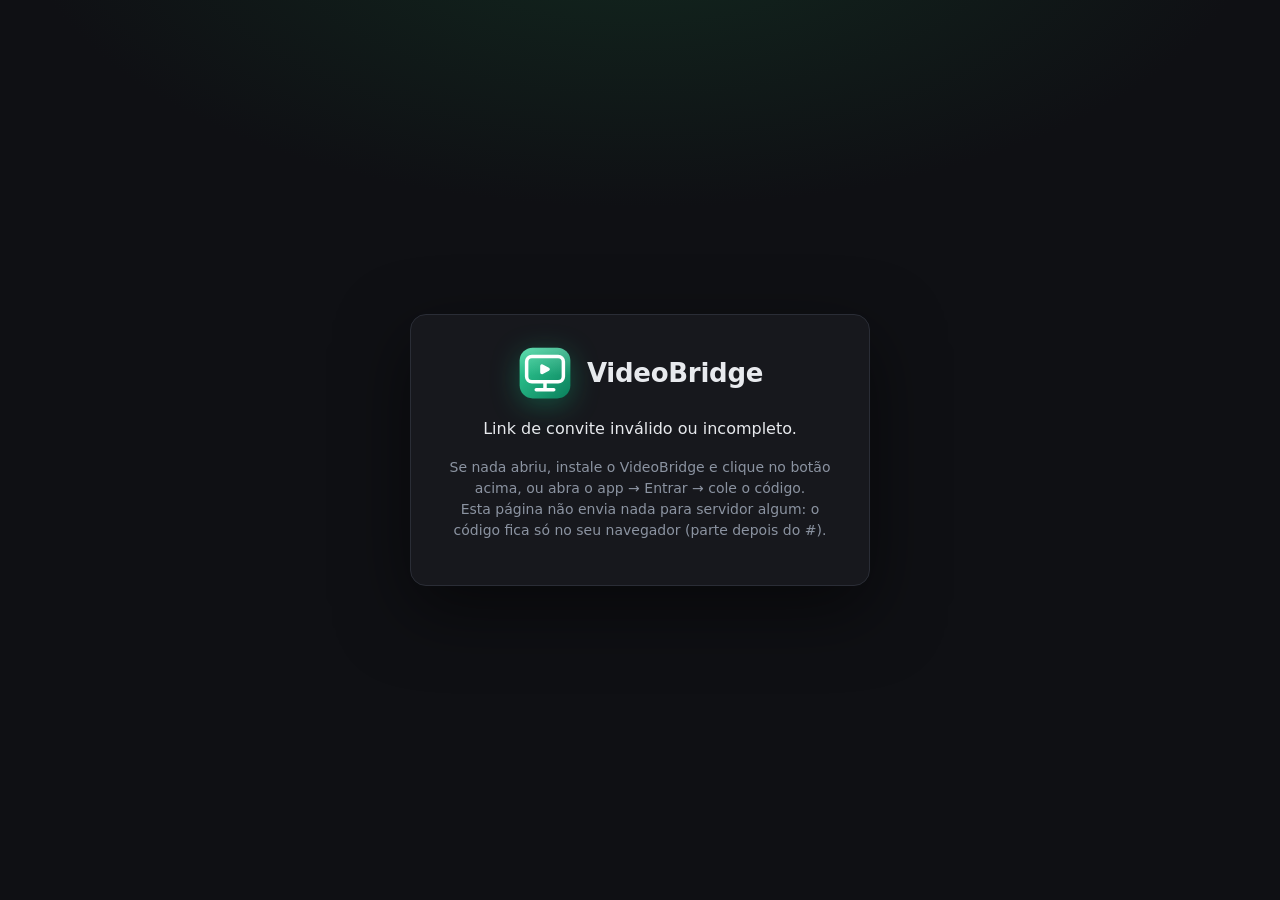
<file: docs/join/index.html>
<!doctype html>
<html lang="pt-BR"><head><meta charset="utf-8"><meta name="viewport" content="width=device-width,initial-scale=1">
<title>VideoBridge — Entrar na sala</title>
<link rel="icon" type="image/svg+xml" href="logo.svg">
<meta property="og:title" content="VideoBridge"><meta property="og:description" content="Entre na sala e assista a transmissão.">
<meta property="og:image" content="logo.png">
<style>
:root{--bg:#0f1014;--panel:#17181d;--line:#2a2d36;--txt:#e8eaee;--mut:#8b93a1;--acc:#10b981;--accd:#0c8f64}
*{box-sizing:border-box}[hidden]{display:none!important}
body{font:16px/1.5 "Segoe UI",system-ui,sans-serif;background:radial-gradient(1000px 480px at 50% -10%,#12281f,var(--bg) 62%) fixed,var(--bg);color:var(--txt);display:grid;place-items:center;min-height:100vh;margin:0;padding:20px}
main{width:min(460px,100%);background:var(--panel);border:1px solid var(--line);border-radius:16px;padding:30px;text-align:center;box-shadow:0 24px 70px rgba(0,0,0,.5)}
.brand{display:flex;align-items:center;justify-content:center;gap:14px;margin-bottom:6px}
.brand img{width:56px;height:56px;filter:drop-shadow(0 6px 14px rgba(16,185,129,.35))}
h1{margin:0;font-size:26px;letter-spacing:-.01em}
a.btn{display:block;background:var(--acc);color:#fff;border-radius:10px;padding:13px 20px;font-weight:600;text-decoration:none;margin:14px 0 8px;box-shadow:0 1px 0 rgba(255,255,255,.18) inset}
a.btn:hover{background:var(--accd)}
a.ghost{background:transparent;border:1px solid var(--line);font-weight:500;box-shadow:none}a.ghost:hover{border-color:var(--acc);background:transparent}
code{display:block;word-break:break-all;background:#101116;border:1px solid var(--line);padding:10px;border-radius:8px;margin:14px 0;user-select:all;font:13px Consolas,monospace}
.mut{color:var(--mut);font-size:14px}
</style></head>
<body><main>
<div class="brand"><img src="logo.svg" alt=""><h1>VideoBridge</h1></div>
<p id="msg">Abrindo o VideoBridge…</p>
<code id="code" hidden></code>
<a id="open" class="btn" href="#" hidden>Abrir no VideoBridge</a>
<a id="get" class="btn ghost" href="#" hidden>Ainda não tenho o app — baixar</a>
<p class="mut">Se nada abriu, instale o VideoBridge e clique no botão acima, ou abra o app → Entrar → cole o código.<br>
Esta página não envia nada para servidor algum: o código fica só no seu navegador (parte depois do #).</p>
</main>
<script>
(function () {
  var code = decodeURIComponent(location.hash.slice(1));
  var ok = /^VB3\.[A-Za-z0-9_-]{22}(\.[A-Za-z0-9_-]+)?$/.test(code);
  var msg = document.getElementById('msg');
  // o link de download sai do endereço do GitHub Pages: https://USUARIO.github.io/REPO/ → github.com/USUARIO/REPO/releases/latest
  var m = /^([a-z0-9-]+)\.github\.io$/i.exec(location.hostname), repo = location.pathname.split('/').filter(Boolean)[0];
  if (m && repo) { var g = document.getElementById('get'); g.href = 'https://github.com/' + m[1] + '/' + repo + '/releases/latest'; g.hidden = false; }
  if (!ok) { msg.textContent = 'Link de convite inválido ou incompleto.'; return; }
  var url = 'videobridge://join/' + code;
  var c = document.getElementById('code'); c.textContent = code; c.hidden = false;
  var a = document.getElementById('open'); a.href = url; a.hidden = false;
  msg.textContent = 'Clique em "Abrir no VideoBridge" se o navegador pedir permissão.';
  location.href = url;
})();
</script></body></html>
</file>
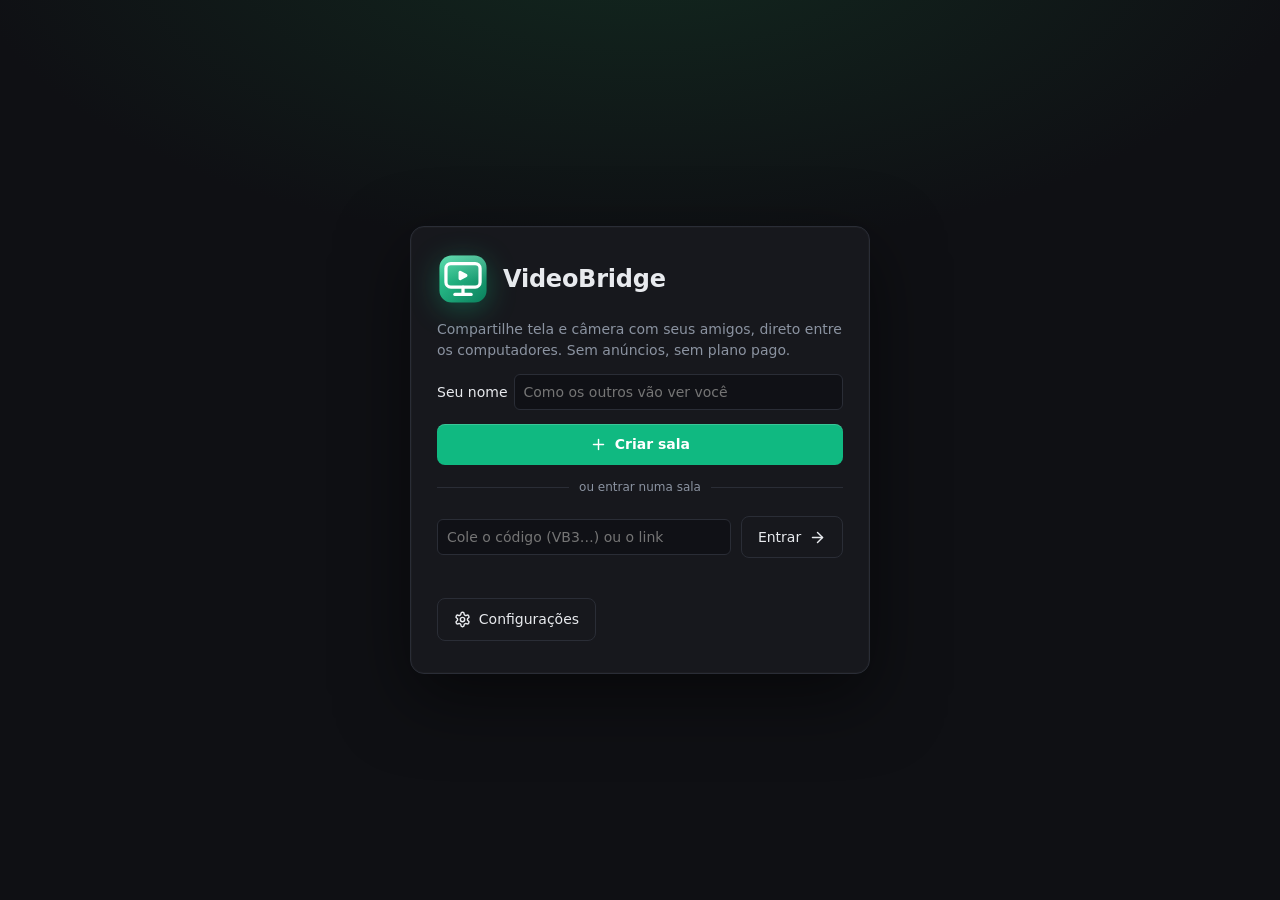
<file: ui/room.html>
<!doctype html><html lang="pt-BR"><head><meta charset="utf-8">
<meta http-equiv="Content-Security-Policy" content="default-src 'self'; img-src 'self' data: blob:; media-src 'self' blob:; style-src 'self'; script-src 'self'; connect-src 'none'">
<title>VideoBridge</title><link rel="icon" type="image/svg+xml" href="assets/logo.svg"><link rel="stylesheet" href="app.css"></head><body>

<div id="lobby"><div class="card">
  <div class="brand"><img class="logo" src="assets/logo.svg" alt=""><h1>VideoBridge</h1></div>
  <div class="mut">Compartilhe tela e câmera com seus amigos, direto entre os computadores. Sem anúncios, sem plano pago.</div>
  <label>Seu nome <input id="lobbyName" type="text" maxlength="40" class="grow" placeholder="Como os outros vão ver você"></label>
  <button id="btnCreate" class="btn"><span class="ic i-plus"></span>Criar sala</button>
  <div class="divider">ou entrar numa sala</div>
  <div class="row"><input id="codeIn" type="text" class="grow" placeholder="Cole o código (VB3…) ou o link"><button id="btnJoin" class="btn ghost">Entrar<span class="ic ml i-arrow-right"></span></button></div>
  <div id="lobbyMsg" class="warn"></div>
  <div class="row"><button id="btnLobbySettings" class="btn ghost"><span class="ic i-settings"></span>Configurações</button><span class="mut" id="ver"></span></div>
</div></div>

<div id="roomView" class="hidden">
  <header class="topbar">
    <div class="left"><img class="mark" src="assets/logo.svg" alt=""><b>VideoBridge</b><span class="chip selectable" id="roomChip" title="Código da sala"></span><span class="dot" id="relayDot" title="Relay de signaling"></span></div>
    <div class="controls">
      <button id="btnMic" class="cbtn off" title="Microfone"><span class="ic i-mic"></span></button>
      <button id="btnDeaf" class="cbtn" title="Ouvir os outros"><span class="ic i-headphones"></span></button>
      <button id="btnGear" class="cbtn neutral" title="Qualidade da transmissão"><span class="ic i-sliders"></span></button>
      <button id="btnScreen" class="cbtn neutral" title="Compartilhar tela"><span class="ic i-monitor"></span><span id="screenCount" class="badge"></span></button>
      <button id="btnSys" class="cbtn neutral" title="Compartilhe uma tela para transmitir o áudio do sistema" disabled><span class="ic i-volume"></span></button>
      <button id="btnMixer" class="cbtn neutral" title="Áudio por aplicativo: escolha o que é transmitido"><span class="ic i-mixer"></span></button>
      <button id="btnCam" class="cbtn neutral" title="Compartilhar câmera"><span class="ic i-camera"></span></button>
      <button id="btnLeave" class="cbtn stop" title="Sair da sala"><span class="ic i-leave"></span></button>
    </div>
    <div class="right"><button id="btnShareRoom" class="btn ghost"><span class="ic i-link"></span>Compartilhar sala</button><button id="btnSettings" class="btn ghost iconly" title="Configurações e diagnóstico"><span class="ic i-more"></span></button></div>
  </header>

  <div id="quality" class="pop hidden">
    <div class="mut">O que você está compartilhando</div>
    <div class="presets">
      <button class="preset" id="presetText"><b>Texto / código</b><span>prioriza nitidez</span></button>
      <button class="preset sel" id="presetBalanced"><b>Equilibrado</b><span>nitidez e fluidez</span></button>
      <button class="preset" id="presetVideo"><b>Vídeo / jogo</b><span>prioriza fluidez</span></button>
    </div>
    <label class="col">Resolução<select id="res"><option value="360">360p</option><option value="480">480p</option><option value="720">HD (720p)</option><option value="1080" selected>Full HD (1080p)</option><option value="1440">2K (1440p)</option></select></label>
    <label class="col">Taxa de quadros<select id="fps"><option value="15">15 fps</option><option value="30" selected>30 fps</option><option value="60">60 fps</option></select></label>
    <label class="col">Bitrate<select id="bitrate"><option value="auto">Automático</option><option value="2000">Padrão (~2 Mbps)</option><option value="4000">Alto (~4 Mbps)</option><option value="6000">~6 Mbps</option><option value="8000">~8 Mbps</option><option value="10000">~10 Mbps</option><option value="custom">Personalizado…</option></select></label>
    <input id="bitrateCustom" type="number" min="300" max="20000" step="100" placeholder="kbps" class="hidden">
    <label class="col">Codec<select id="codec"><option>H264</option><option>VP9</option><option>VP8</option><option>AV1</option></select></label>
    <div id="uplink" class="mut"></div>
  </div>

  <div id="mixer" class="pop wide hidden">
    <b>Áudio por aplicativo</b>
    <div class="mut">Escolha de quais aplicativos o som é transmitido. O próprio VideoBridge nunca é transmitido (evita eco).</div>
    <div id="mixerList" class="mixlist"></div>
    <label><input type="checkbox" id="mixNew" checked> Novos aplicativos entram transmitindo</label>
    <div id="mixerStatus" class="mut"></div>
  </div>

  <div class="layout">
    <aside class="side"><h3><span>Participantes</span><span class="sp"></span><button id="btnLock" class="iconbtn hidden" title="Trancar a sala"><span class="ic i-unlock"></span></button><span id="peopleCount" class="mut"></span></h3><div id="participants"></div></aside>
    <main class="stage">
      <div id="emptyStage"><div>Ninguém está transmitindo ainda.</div>
        <div class="row"><button id="btnScreen2" class="btn"><span class="ic i-monitor"></span>Compartilhar tela</button><button id="btnCam2" class="btn"><span class="ic i-camera"></span>Compartilhar câmera</button></div></div>
      <div id="tiles" class="tiles"></div>
    </main>
  </div>
  <div id="msg" class="warn"></div>
  <div id="statusbar" class="statusbar"></div>
</div>

<div id="picker" class="modal hidden"><div class="box">
  <h2>Escolha o que compartilhar</h2><div class="mut">Selecione uma ou mais telas/janelas. Nada é capturado sem a sua escolha.</div>
  <div id="pickerList" class="sources"></div>
  <div class="mut">O áudio do sistema é transmitido <b>junto com a tela</b> e para assim que você parar de compartilhá-la.</div>
  <div class="row"><label><input type="checkbox" id="pickerAudio" checked> Compartilhar áudio do sistema junto com a tela</label><span class="grow"></span>
    <button id="pickerCancel" class="btn ghost">Cancelar</button><button id="pickerGo" class="btn">Compartilhar</button></div>
</div></div>

<div id="adminMenu" class="menu hidden"></div>

<div id="confirmDlg" class="modal top hidden"><div class="box narrow">
  <h2>Alterações não salvas</h2>
  <div class="mut">Você mudou configurações e ainda não salvou. Deseja salvar antes de fechar?</div>
  <div class="row"><button id="cfmKeep" class="btn ghost">Continuar editando</button><span class="grow"></span><button id="cfmDiscard" class="btn ghost">Descartar</button><button id="cfmSave" class="btn">Salvar</button></div>
</div></div>

<div id="settings" class="modal hidden"><div class="box settings">
  <div class="set-head"><h2>Configurações</h2></div>
  <div class="set-body">
    <nav class="set-nav"><button id="tab-geral" class="set-tab active"><span class="ic i-settings"></span>Geral</button><button id="tab-aparencia" class="set-tab"><span class="ic i-palette"></span>Aparência</button><button id="tab-av" class="set-tab"><span class="ic i-camera"></span>Áudio e vídeo</button><button id="tab-discord" class="set-tab"><span class="ic i-chat"></span>Discord</button><button id="tab-rede" class="set-tab"><span class="ic i-globe"></span>Rede</button></nav>
    <div class="set-panels"><section id="panel-geral" class="set-panel"><div class="srow"><label class="slabel" for="myName">Seu nome</label><div class="sctl"><input id="myName" type="text" maxlength="40"></div></div><div class="srow"><label class="slabel" for="maxParticipants">Máximo de participantes<span class="help" tabindex="0" role="img" aria-label="Ajuda" data-tip="Quantas pessoas podem estar na sala ao mesmo tempo. Cada pessoa a mais recebe a sua transmissão separadamente e consome o seu upload.">?</span></label><div class="sctl"><input id="maxParticipants" type="number" min="2" max="12" class="w90"></div></div><label class="srow"><span class="slabel">Efeitos sonoros</span><span class="sctl"><input type="checkbox" class="sw" id="sfxOn"></span></label><div class="srow"><label class="slabel">Volume dos efeitos</label><div class="sctl"><input type="range" id="sfxVol" min="0" max="1" step="0.05" value="0.5"><button id="btnSfxTest" class="btn ghost">Testar</button></div></div><div class="set-sub">Início</div><label class="srow"><span class="slabel">Iniciar com o Windows</span><span class="sctl"><input type="checkbox" class="sw" id="autostart"></span></label><label class="srow"><span class="slabel">Iniciar minimizado<span class="help" tabindex="0" role="img" aria-label="Ajuda" data-tip="Só vale quando o app abre sozinho com o Windows: ele fica na bandeja, sem abrir a janela.">?</span></span><span class="sctl"><input type="checkbox" class="sw" id="minimized"></span></label></section><section id="panel-aparencia" class="set-panel hidden"><div class="set-sub">Tema</div><div id="themeCards" class="theme-cards"></div><div class="set-sub">Cores</div><div class="srow"><span class="slabel">Cor de destaque<span class="help" tabindex="0" role="img" aria-label="Ajuda" data-tip="A cor dos botões, do que está ligado e dos detalhes. &quot;Padrão do tema&quot; volta à cor original do tema escolhido.">?</span></span><div class="sctl"><div id="accentSwatches" class="swatches"></div><input type="color" id="thAccent"><button id="thAccentReset" class="btn ghost">Padrão do tema</button></div></div><div id="rowCustomBg" class="srow hidden"><label class="slabel" for="thBg">Cor de fundo<span class="help" tabindex="0" role="img" aria-label="Ajuda" data-tip="Só no tema &quot;Personalizado&quot;. Todas as outras cores (painéis, bordas, texto) são calculadas a partir dela; fundos claros viram uma interface clara.">?</span></label><div class="sctl"><input type="color" id="thBg"></div></div></section><section id="panel-av" class="set-panel hidden"><div class="set-sub">Dispositivos</div><div class="srow"><label class="slabel" for="camDev">Câmera</label><div class="sctl"><select id="camDev"></select></div></div><div class="srow"><label class="slabel" for="micDev">Microfone</label><div class="sctl"><select id="micDev"></select></div></div><div class="srow"><label class="slabel">Ganho do microfone</label><div class="sctl"><input type="range" id="micGain" min="0" max="2" step="0.05" value="1"></div></div><div class="set-sub">Transmissão</div><label class="srow"><span class="slabel">Esconder o aviso do navegador ao compartilhar tela<span class="help" tabindex="0" role="img" aria-label="Ajuda" data-tip="Enquanto você transmite, o Windows mostra uma faixa &quot;está compartilhando sua tela&quot; (do navegador embutido). Com isto ligado, o app a esconde; o botão de parar e o ícone vermelho da bandeja continuam mostrando que há transmissão. É um ajuste não oficial: se parar de funcionar após uma atualização do Windows/WebView2, desligue.">?</span></span><span class="sctl"><input type="checkbox" class="sw" id="hideNotice" checked></span></label><div class="set-sub">Áudio da transmissão</div><label class="srow"><span class="slabel">Compartilhar o áudio do sistema junto com a tela<span class="help" tabindex="0" role="img" aria-label="Ajuda" data-tip="Ao compartilhar uma tela, o som do PC vai junto. Dá para ligar e desligar na hora pelo botão de alto-falante.">?</span></span><span class="sctl"><input type="checkbox" class="sw" id="sysAudio" checked></span></label><label class="srow"><span class="slabel">Áudio por aplicativo<span class="help" tabindex="0" role="img" aria-label="Ajuda" data-tip="Permite escolher quais aplicativos entram na transmissão (botão do mixer). Requer Windows 10 versão 2004 ou mais novo.">?</span></span><span class="sctl"><input type="checkbox" class="sw" id="appAudioOn" checked></span></label><div class="srow"><label class="slabel" for="sysDev">Dispositivo alternativo<span class="help" tabindex="0" role="img" aria-label="Ajuda" data-tip="Só use se o botão de áudio do sistema falhar: escolha um dispositivo de gravação que capture o som do PC (por exemplo &quot;Mixagem estéreo&quot; ou um cabo virtual). Em &quot;Automático&quot; o app tenta o loopback do Windows e, se falhar, procura a Mixagem estéreo.">?</span></label><div class="sctl"><select id="sysDev"></select></div></div></section><section id="panel-discord" class="set-panel hidden"><div class="set-sub">Convite</div><label class="srow"><span class="slabel">Link clicável de convite<span class="help" tabindex="0" role="img" aria-label="Ajuda" data-tip="O convite vira um link que abre o VideoBridge com um clique (no Discord e ao copiar a sala). Por padrão usa a página do VideoBridge no GitHub Pages; você pode trocar pelo seu próprio endereço (veja docs/join) ou desligar para compartilhar só o código.">?</span></span><span class="sctl"><input type="checkbox" class="sw" id="joinPageOn" checked></span></label><div class="srow"><label class="slabel" for="joinPage">Endereço da página</label><div class="sctl"><input id="joinPage" type="text" placeholder="https://vinicius-maia04.github.io/VideoBridge/"></div></div><div class="set-sub">Perfil</div><label class="srow"><span class="slabel">Mostrar a sala no meu perfil do Discord<span class="help" tabindex="0" role="img" aria-label="Ajuda" data-tip="Seu perfil mostra a sala com um botão &quot;Entrar&quot;. Precisa do Discord aberto neste PC. Quem pode entrar direto é definido no Discord, em Configurações → Privacidade de atividade: deixe ligado &quot;Permitir que participantes do canal de voz entrem no meu jogo&quot; e desligado &quot;Permitir que amigos entrem no meu jogo&quot;. Quem não puder entrar direto tem o pedido recusado.">?</span></span><span class="sctl"><input type="checkbox" class="sw" id="dcPresence"></span></label><div class="set-sub">Aviso em um canal (webhook)</div><label class="srow"><span class="slabel">Publicar a sala no canal<span class="help" tabindex="0" role="img" aria-label="Ajuda" data-tip="Publica uma mensagem no canal com o convite e atualiza quem está compartilhando. Ela é apagada quando a sala esvazia.">?</span></span><span class="sctl"><input type="checkbox" class="sw" id="dcOn"></span></label><div class="srow"><label class="slabel" for="dcUrl">URL do webhook<span class="help" tabindex="0" role="img" aria-label="Ajuda" data-tip="No Discord: Canal → Editar → Integrações → Webhooks → Novo webhook → Copiar URL. Quem tem essa URL consegue postar no canal: não compartilhe.">?</span></label><div class="sctl"><input id="dcUrl" type="password" placeholder="https://discord.com/api/webhooks/…"></div></div></section><section id="panel-rede" class="set-panel hidden"><div class="set-sub">Conexão</div><div class="srow"><label class="slabel" for="relayUrl">Relay de sinalização<span class="help" tabindex="0" role="img" aria-label="Ajuda" data-tip="Só serve para as pessoas se encontrarem, e tudo é cifrado. O vídeo vai direto entre os PCs.">?</span></label><div class="sctl"><input id="relayUrl" type="text"></div></div><div class="set-sub">Quando a conexão direta falha</div><div class="srow col"><label class="slabel" for="turnLines">Servidores TURN (opcional)<span class="help" tabindex="0" role="img" aria-label="Ajuda" data-tip="Um servidor de apoio para quando os PCs não conseguem se conectar direto. Uma linha por servidor: url|usuário|senha. Um lado com TURN já basta; a mídia continua cifrada de ponta a ponta.">?</span></label><div class="sctl"><textarea id="turnLines" rows="3" placeholder="turn:servidor:3478|usuário|senha"></textarea></div></div><label class="srow"><span class="slabel">Compartilhar o TURN com a sala<span class="help" tabindex="0" role="img" aria-label="Ajuda" data-tip="Seus amigos também usam o seu servidor TURN nas conexões com você.">?</span></span><span class="sctl"><input type="checkbox" class="sw" id="turnShare" checked></span></label></section></div>
  </div>
  <pre id="diag" class="set-diag mut"></pre>
  <div class="set-foot"><button id="btnDiag" class="btn ghost">Executar diagnóstico</button><span id="settingsMsg" class="msg"></span><button id="btnSave" class="btn">Salvar</button><button id="btnCloseSettings" class="btn ghost">Fechar</button></div>
</div></div>

<div id="tip" class="tip hidden" role="tooltip"></div>

<script src="shared/theme.js"></script><script src="shared/state.js"></script><script src="shared/quality.js"></script><script src="shared/codecs.js"></script><script src="shared/ice.js"></script><script src="shared/turn.js"></script><script src="shared/sfx.js"></script><script src="shared/zoom.js"></script>
<script src="common.js"></script><script src="app-feel.js"></script><script src="room.js"></script></body></html>
</file>
<file: ui/app.css>
:root{--bg:#0f1014;--panel:#17181d;--panel2:#1d1f26;--line:#2a2d36;--txt:#e8eaee;--mut:#8b93a1;--acc:#10b981;--accd:#0c8f64;--bad:#e5252a;--warn:#e8b24a;--blue:#5b8cff--surf:#2b2f3a;--surf-h:#353a47;--input:#101116;--side:#14151a;--row:#22252d;--line2:#3a3f4b;--line3:#4a5060;--thumb:#2f3340;--top:#1a1c22;--glow:#12281f;--acc-soft:#173a2e;--acc-text:#7dffd0;--acc-on:#0d7a56;--on-acc:#fff;--tip-bg:#0b0c10;--tip-txt:#e8eaee;--scrim:#000b;--err:#ff8a85;--danger:#ff6b72;--danger-bg:#3a2226;--gold:#f5c542;--ok:#34d399;--shadow-s:rgba(0,0,0,.28);--shadow:rgba(0,0,0,.5);--shadow-l:rgba(0,0,0,.6);}
*{box-sizing:border-box;scrollbar-width:thin;scrollbar-color:var(--line2) transparent}html,body{height:100%}
/* barra de rolagem no estilo do app */
*::-webkit-scrollbar{width:10px;height:10px}
*::-webkit-scrollbar-track{background:transparent}
*::-webkit-scrollbar-thumb{background:var(--thumb);border-radius:10px;border:2px solid transparent;background-clip:content-box}
*::-webkit-scrollbar-thumb:hover{background:var(--acc);background-clip:content-box;border:2px solid transparent}
*::-webkit-scrollbar-corner{background:transparent}
body{margin:0;background:var(--bg);color:var(--txt);font:14px/1.45 "Segoe UI",system-ui,sans-serif;display:flex;flex-direction:column;overflow:hidden}
.hidden{display:none!important}.mut{color:var(--mut)}.err{color:var(--err)}.warn{color:var(--warn)}.mono{font-family:Consolas,monospace;font-size:12px}
button{font:inherit;color:var(--txt);cursor:pointer}
input[type=text],input[type=password],input[type=number],select,textarea{background:var(--input);color:var(--txt);border:1px solid var(--line);border-radius:6px;padding:7px 9px;font:inherit;max-width:100%}
select{padding-right:4px}
label{display:flex;gap:6px;align-items:center}
.grow{flex:1;min-width:160px}.w90{width:90px}
/* lobby */
#lobby{flex:1;display:grid;place-items:center;padding:24px}
.card{background:var(--panel);border:1px solid var(--line);border-radius:14px;padding:26px;width:min(460px,100%);display:grid;gap:14px}
.card h1{margin:0;font-size:22px}.card h2{margin:0;font-size:12px;letter-spacing:.08em;text-transform:uppercase;color:var(--mut)}
.divider{display:flex;align-items:center;gap:10px;color:var(--mut);font-size:12px}.divider:before,.divider:after{content:"";flex:1;height:1px;background:var(--line)}
.btn{background:var(--acc);border:0;color:var(--on-acc);font-weight:600;border-radius:8px;padding:10px 16px}.btn:hover{background:var(--accd)}
.btn.ghost{background:transparent;border:1px solid var(--line);font-weight:500}.btn.ghost:hover{border-color:var(--acc)}
.btn:disabled{opacity:.5;cursor:default}
.row{display:flex;flex-wrap:wrap;gap:10px;align-items:center;margin:6px 0}
/* sala */
#roomView{flex:1;display:flex;flex-direction:column;min-height:0}
.topbar{display:grid;grid-template-columns:1fr auto 1fr;align-items:center;gap:12px;padding:8px 14px;border-bottom:1px solid var(--line);background:var(--panel)}
.topbar .left,.topbar .right{display:flex;gap:10px;align-items:center}.topbar .right{justify-content:flex-end}
.topbar b{font-size:16px}
.chip{display:inline-flex;gap:6px;align-items:center;padding:3px 10px;border-radius:99px;background:var(--panel2);border:1px solid var(--line);font:12px Consolas,monospace}
.dot{width:9px;height:9px;border-radius:50%;background:var(--mut);display:inline-block}.dot.on{background:var(--ok)}.dot.off{background:var(--bad)}
.controls{display:flex;gap:6px;padding:4px;border:1px solid var(--line);border-radius:10px;background:var(--panel2)}
.cbtn{background:var(--acc);border:0;border-radius:7px;padding:8px 14px;font-size:15px;min-width:44px;position:relative}
.cbtn:hover{filter:brightness(1.1)}.cbtn.off{background:var(--bad)}.cbtn.neutral{background:var(--surf)}.cbtn.stop{background:var(--bad)}.cbtn.active{background:var(--acc-on);box-shadow:inset 0 0 0 2px var(--acc-text)}.cbtn:disabled{opacity:.5;cursor:default}
.cbtn .badge{font-size:11px;font-weight:700;margin-left:4px}
.layout{flex:1;display:grid;grid-template-columns:270px 1fr;gap:10px;padding:10px;min-height:0}
.side{background:var(--panel);border:1px solid var(--line);border-radius:12px;display:flex;flex-direction:column;min-height:0}
.side h3{margin:0;padding:12px 14px;font-size:14px;border-bottom:1px solid var(--line);display:flex;justify-content:space-between}
#participants{overflow:auto;padding:8px;display:grid;gap:4px;align-content:start}
.person{display:flex;align-items:center;gap:8px;padding:8px 10px;border-radius:8px;background:var(--panel2)}
.person .name{flex:1;overflow:hidden;text-overflow:ellipsis;white-space:nowrap}.person .ico{font-size:13px;opacity:.9}
.avatar{width:26px;height:26px;border-radius:50%;display:grid;place-items:center;font-weight:700;font-size:12px;background:var(--surf-h)}
.stage{background:var(--panel);border:1px dashed var(--line);border-radius:12px;position:relative;overflow:auto;min-height:0}
#emptyStage{position:absolute;inset:0;display:grid;place-content:center;gap:14px;text-align:center}
#emptyStage .row{justify-content:center}
.tiles{display:grid;grid-template-columns:repeat(auto-fit,minmax(420px,1fr));gap:10px;padding:10px;align-content:start}
.tile{background:#000;border:1px solid var(--line);border-radius:10px;overflow:hidden;display:flex;flex-direction:column;min-width:0}
.vwrap{position:relative;overflow:hidden;background:#000;display:grid;place-items:center}
.vwrap video{width:100%;display:block;max-height:calc(100vh - 230px);background:#000;object-fit:contain;user-select:none}
.vwrap.zoomed{cursor:grab}.vwrap.zoomed:active{cursor:grabbing}
.tile .bar{display:flex;flex-wrap:wrap;gap:6px;align-items:center;padding:6px 10px;background:var(--panel2)}
.tile .bar b{flex:1;min-width:90px;overflow:hidden;text-overflow:ellipsis;white-space:nowrap;font-size:13px}
.tile .bar button{background:var(--surf);border:1px solid var(--line);border-radius:6px;padding:3px 9px;min-width:30px}
.tile .bar button:hover{border-color:var(--acc)}.tile .bar button.stop{background:var(--bad);border-color:var(--bad)}
.tile .bar input[type=range]{width:90px}
.tile .zlbl{font:12px Consolas,monospace;min-width:48px}
/* modo foco: uma transmissão grande, as outras viram miniaturas */
.tiles.has-focus{grid-template-columns:repeat(auto-fill,minmax(190px,1fr))}
.tiles.has-focus .tile.focused{grid-column:1/-1;grid-row:1;border-color:var(--acc)}
.tiles.has-focus .tile.focused .vwrap video{max-height:calc(100vh - 330px)}
.tiles.has-focus .tile.thumb{cursor:pointer}
.tiles.has-focus .tile.thumb .vwrap video{max-height:110px}
.tiles.has-focus .tile.thumb .bar button,.tiles.has-focus .tile.thumb .bar input{display:none}
/* tela cheia (do cartão inteiro, para manter a barra de controles) */
.tile:fullscreen{width:100vw;height:100vh;border:0;border-radius:0;background:#000}
.tile:fullscreen .vwrap{flex:1;min-height:0}
.tile:fullscreen .vwrap video{max-height:none;height:100%}
/* tela cheia: a barra vira overlay no rodapé e só aparece ao mexer o mouse (some após ~2,5 s, com o cursor) */
.tile:fullscreen{position:relative}
.tile:fullscreen .bar{position:absolute;left:0;right:0;bottom:0;background:linear-gradient(transparent,rgba(0,0,0,.8));padding-top:22px;opacity:0;pointer-events:none;transition:opacity .2s}
.tile:fullscreen.uiactive .bar{opacity:1;pointer-events:auto}
.tile:fullscreen:not(.uiactive){cursor:none}
.person input.pvol{width:64px}
.statusbar{padding:6px 14px;border-top:1px solid var(--line);background:var(--panel);font:12px Consolas,monospace;color:var(--mut);white-space:pre-wrap;max-height:90px;overflow:auto}
#msg{padding:0 14px}
/* popover e modais */
.pop{position:absolute;top:56px;left:50%;transform:translateX(-50%);width:320px;background:var(--panel);border:1px solid var(--line);border-radius:12px;padding:14px;display:grid;gap:8px;z-index:20;box-shadow:0 12px 40px var(--shadow-l)}
.pop label.col{display:grid;gap:4px;color:var(--mut);font-size:12px}.pop select,.pop input{width:100%}
.presets{display:grid;grid-template-columns:repeat(3,1fr);gap:6px}
.preset{background:var(--panel2);border:1px solid var(--line);border-radius:8px;padding:8px;text-align:left;font-size:12px}
.preset b{display:block;font-size:12px;color:var(--txt)}.preset span{color:var(--mut)}.preset.sel{background:var(--txt);border-color:var(--txt)}.preset.sel b{color:var(--bg)}.preset.sel span{color:color-mix(in srgb,var(--bg) 72%,var(--txt))}
.modal{position:fixed;inset:0;background:var(--scrim);display:grid;place-items:center;z-index:30;padding:20px}
.modal .box{background:var(--panel);border:1px solid var(--line);border-radius:14px;padding:18px;width:min(820px,100%);max-height:90vh;overflow-y:auto;overflow-x:hidden;display:grid;gap:12px;grid-template-columns:minmax(0,1fr)}
.modal h2{margin:0}
.sources{display:grid;grid-template-columns:repeat(auto-fill,minmax(170px,1fr));gap:10px}
.src{border:2px solid var(--line);border-radius:8px;padding:6px;cursor:pointer;background:var(--input)}
.src.sel{border-color:var(--acc)}.src img{width:100%;aspect-ratio:16/9;object-fit:cover;border-radius:4px;background:#000}
.src span{display:block;font-size:12px;margin-top:4px;overflow:hidden;text-overflow:ellipsis;white-space:nowrap}
.fields{display:grid;grid-template-columns:repeat(auto-fit,minmax(min(100%,280px),1fr));gap:10px;min-width:0}
.fields fieldset{border:1px solid var(--line);border-radius:10px;padding:10px;display:grid;gap:8px;margin:0;min-width:0}
.fields legend{color:var(--mut);font-size:12px;padding:0 6px}
pre{margin:0;white-space:pre-wrap;overflow-wrap:anywhere;font-family:Consolas,monospace;font-size:12px}
/* campos sempre cabem na caixa, mesmo com nomes longos de dispositivo */
.modal label{min-width:0}
.modal label>input[type=text],.modal label>input[type=number],.modal label>select,.modal label>input[type=range]{flex:1;min-width:0;max-width:100%}
.modal fieldset>input,.modal fieldset>select{width:100%;min-width:0}
select{text-overflow:ellipsis}
.modal .row{min-width:0}

/* mixer de áudio por aplicativo */
.pop.wide{width:420px}
.mixlist{display:grid;gap:6px;max-height:300px;overflow-y:auto;padding-right:2px}
.mixrow{display:grid;grid-template-columns:28px minmax(0,1fr) 70px auto;gap:10px;align-items:center;padding:7px 9px;border-radius:8px;background:var(--panel2);border:1px solid transparent}
.mixrow.off{opacity:.55}.mixrow.gone{border-style:dashed;border-color:var(--line)}
.mixname{display:grid;min-width:0}.mixname b,.mixname span{overflow:hidden;text-overflow:ellipsis;white-space:nowrap}.mixname span{font-size:11px}
.meter{height:6px;border-radius:6px;background:var(--input);overflow:hidden}.meter i{display:block;height:100%;width:0;background:var(--acc);transition:width .15s}
.switch{position:relative;display:inline-block;width:38px;height:22px}
.switch input{position:absolute;opacity:0;width:100%;height:100%;margin:0;cursor:pointer;z-index:1}
.switch span{position:absolute;inset:0;background:var(--line2);border-radius:22px;transition:background .15s}
.switch span:before{content:"";position:absolute;left:3px;top:3px;width:16px;height:16px;border-radius:50%;background:#fff;transition:transform .15s}
.switch input:checked+span{background:var(--acc)}.switch input:checked+span:before{transform:translateX(16px)}

/* seletor de fontes: seções "Telas inteiras" e "Janelas" */
.srcgroup{display:grid;gap:8px}
.srcgroup h3{margin:8px 0 0;font-size:13px;color:var(--txt);padding-bottom:6px;border-bottom:1px solid var(--line)}
.src .kind{font-size:11px}

.modal.top{z-index:40}
.modal .box.narrow{width:min(460px,100%)}

/* ---------- ícones (máscaras SVG: herdam a cor do texto) ---------- */
.ic{display:inline-block;width:1.2em;height:1.2em;flex:none;vertical-align:-.26em;background:currentColor;-webkit-mask:var(--m) center/contain no-repeat;mask:var(--m) center/contain no-repeat}
.i-mic{--m:url(assets/icons/mic.svg)}
.i-mic-off{--m:url(assets/icons/mic-off.svg)}
.i-headphones{--m:url(assets/icons/headphones.svg)}
.i-headphones-off{--m:url(assets/icons/headphones-off.svg)}
.i-sliders{--m:url(assets/icons/sliders.svg)}
.i-mixer{--m:url(assets/icons/mixer.svg)}
.i-monitor{--m:url(assets/icons/monitor.svg)}
.i-volume{--m:url(assets/icons/volume.svg)}
.i-volume-off{--m:url(assets/icons/volume-off.svg)}
.i-camera{--m:url(assets/icons/camera.svg)}
.i-leave{--m:url(assets/icons/leave.svg)}
.i-link{--m:url(assets/icons/link.svg)}
.i-settings{--m:url(assets/icons/settings.svg)}
.i-more{--m:url(assets/icons/more.svg)}
.i-maximize{--m:url(assets/icons/maximize.svg)}
.i-window{--m:url(assets/icons/window.svg)}
.i-alert{--m:url(assets/icons/alert.svg)}
.i-focus{--m:url(assets/icons/focus.svg)}
.i-stop{--m:url(assets/icons/stop.svg)}
.i-plus{--m:url(assets/icons/plus.svg)}
.i-minus{--m:url(assets/icons/minus.svg)}
.i-x{--m:url(assets/icons/x.svg)}
.i-copy{--m:url(assets/icons/copy.svg)}
.i-download{--m:url(assets/icons/download.svg)}
.cbtn.off .i-mic{--m:url(assets/icons/mic-off.svg)}
.cbtn.off .i-headphones{--m:url(assets/icons/headphones-off.svg)}
.btn .ic{margin-right:8px}
.cbtn .ic{width:20px;height:20px;vertical-align:middle}
.tile .bar button .ic{width:15px;height:15px;vertical-align:-.2em}
.tile .bar button .ic:not(:last-child){margin-right:5px}
.person .ico{display:inline-flex;gap:5px;align-items:center}.person .ico .ic{width:15px;height:15px}

/* ---------- marca ---------- */
.brand{display:flex;align-items:center;gap:14px}
.brand .logo{width:52px;height:52px;filter:drop-shadow(0 6px 14px rgba(16,185,129,.35))}
.brand h1{font-size:24px;letter-spacing:-.01em}
.topbar .mark{width:26px;height:26px}.topbar .left{gap:9px}
.i-arrow-right{--m:url(assets/icons/arrow-right.svg)}
.btn .ic.ml{margin:0 0 0 8px}

/* ---------- acabamento ---------- */
body{background:radial-gradient(1100px 520px at 50% -8%,var(--glow) 0%,var(--bg) 62%) fixed,var(--bg)}
.card{box-shadow:0 24px 70px var(--shadow),0 0 0 1px rgba(255,255,255,.02) inset}
.btn,.cbtn,.tile .bar button{transition:background .15s,border-color .15s,filter .15s,transform .06s}
.btn:active,.cbtn:active{transform:scale(.97)}
.btn{box-shadow:0 1px 0 rgba(255,255,255,.18) inset}
.btn.ghost{box-shadow:none}
button:focus-visible,input:focus-visible,select:focus-visible{outline:2px solid var(--acc-text);outline-offset:2px}
.controls{border-radius:12px;padding:5px;gap:6px;box-shadow:0 6px 20px var(--shadow-s)}
.cbtn{border-radius:9px;min-width:46px;padding:9px 14px;box-shadow:0 1px 0 rgba(255,255,255,.12) inset}
.cbtn.neutral{background:var(--surf)}.cbtn.neutral:hover{background:var(--surf-h);filter:none}
.cbtn.neutral:disabled{opacity:.45;cursor:default}
.cbtn.active{background:var(--acc-on);box-shadow:inset 0 0 0 2px var(--acc-text)}
.topbar{background:linear-gradient(180deg,var(--top),var(--panel))}
input[type=checkbox],input[type=range],input[type=radio]{accent-color:var(--acc)}
.i-shield{--m:url(assets/icons/shield.svg)}
.i-crown{--m:url(assets/icons/crown.svg)}
.i-lock{--m:url(assets/icons/lock.svg)}
.i-unlock{--m:url(assets/icons/unlock.svg)}
.i-user-x{--m:url(assets/icons/user-x.svg)}
.i-chat{--m:url(assets/icons/chat.svg)}
.i-globe{--m:url(assets/icons/globe.svg)}
.i-help{--m:url(assets/icons/help.svg)}

/* ---------- admin da sala ---------- */
.person .role{width:15px;height:15px;color:var(--acc);flex:none}.person .role.owner{color:var(--gold)}
.person .rowmenu{background:transparent;border:0;color:var(--mut);padding:4px 6px;border-radius:7px;cursor:pointer;line-height:1}
.person .rowmenu:hover{background:var(--surf);color:var(--txt)}.person .rowmenu .ic{width:16px;height:16px}
.iconbtn{background:transparent;border:1px solid var(--line);color:var(--mut);border-radius:8px;padding:4px 7px;cursor:pointer;line-height:1;margin-right:8px}
.iconbtn:hover{color:var(--txt);border-color:var(--line3)}.iconbtn.active{color:var(--gold);border-color:var(--gold)}.iconbtn .ic{width:16px;height:16px;vertical-align:middle}
.menu{position:fixed;z-index:60;min-width:220px;background:var(--panel2,#1d1f26);border:1px solid var(--line);border-radius:12px;padding:6px;box-shadow:0 18px 50px var(--shadow-l)}
.menu .mi{display:flex;align-items:center;gap:10px;width:100%;text-align:left;background:transparent;border:0;color:var(--txt);padding:9px 10px;border-radius:8px;cursor:pointer;font:inherit}
.menu .mi:hover{background:var(--surf)}.menu .mi.danger{color:var(--danger)}.menu .mi.danger:hover{background:var(--danger-bg)}.menu .mi .ic{width:17px;height:17px}
.iconbtn.active .i-unlock{--m:url(assets/icons/lock.svg)}

/* ---------- configurações: abas, linhas, interruptores e ajuda (?) ---------- */
.modal .box.settings{width:min(880px,100%);height:min(660px,calc(100vh - 40px));display:flex;flex-direction:column;padding:0;overflow:hidden}
.set-head{padding:20px 26px 14px;border-bottom:1px solid var(--line)}.set-head h2{margin:0;font-size:20px}
.set-body{display:flex;flex:1;min-height:0}
.set-nav{width:210px;padding:14px;border-right:1px solid var(--line);display:flex;flex-direction:column;gap:4px;flex:none;background:var(--side)}
.set-tab{display:flex;align-items:center;gap:11px;background:transparent;border:0;color:var(--mut);padding:11px 12px;border-radius:10px;cursor:pointer;font:inherit;text-align:left}
.set-tab .ic{width:18px;height:18px;margin:0}
.set-tab:hover{background:var(--row);color:var(--txt)}.set-tab.active{background:var(--acc-soft);color:var(--acc-text)}
.set-panels{flex:1;overflow:auto;padding:4px 28px 22px}
.set-panel.hidden{display:none}
.set-sub{margin:20px 0 2px;font-size:11.5px;letter-spacing:.08em;text-transform:uppercase;color:var(--mut);font-weight:600}
.set-panel .set-sub:first-child{margin-top:14px}
.srow{display:flex;align-items:center;justify-content:space-between;gap:18px;padding:12px 0;border-bottom:1px solid var(--row);cursor:default}
.srow:last-child{border-bottom:0}
label.srow{cursor:pointer}
.slabel{display:flex;align-items:center;flex:1;color:var(--txt);font-size:14.5px}
.sctl{display:flex;align-items:center;gap:10px;flex:none}
.sctl input[type=text],.sctl input[type=number],.sctl input[type=password],.sctl select{width:270px}
.sctl input[type=number].w90{width:90px}
.sctl input[type=range]{width:190px}
.srow.col{flex-direction:column;align-items:stretch;gap:10px}.srow.col .sctl{width:100%}.srow.col textarea{width:100%;resize:vertical}
.set-diag{margin:0;padding:0 28px;max-height:130px;overflow:auto;white-space:pre-wrap;font-size:12px}
.set-diag:empty{display:none}
.set-foot{display:flex;align-items:center;gap:10px;padding:14px 26px;border-top:1px solid var(--line);background:var(--side)}
.set-foot .msg{flex:1;color:var(--mut);font-size:13px;min-width:0;overflow:hidden;text-overflow:ellipsis}
.sw{-webkit-appearance:none;appearance:none;width:42px;height:24px;border-radius:999px;background:var(--line2);position:relative;cursor:pointer;transition:background .15s;flex:none;margin:0;border:0}
.sw::after{content:'';position:absolute;top:3px;left:3px;width:18px;height:18px;border-radius:50%;background:#fff;transition:transform .15s;box-shadow:0 1px 3px rgba(0,0,0,.4)}
.sw:checked{background:var(--acc)}.sw:checked::after{transform:translateX(18px)}
.sw:focus-visible{outline:2px solid var(--acc-text);outline-offset:2px}
.help{display:inline-grid;place-items:center;width:17px;height:17px;border-radius:50%;border:1px solid var(--line3);color:var(--mut);font:600 11px/1 "Segoe UI",system-ui,sans-serif;margin-left:9px;cursor:help;flex:none;user-select:none;transition:border-color .12s,color .12s}
.help:hover,.help:focus-visible{border-color:var(--acc);color:var(--acc-text);outline:none}
.tip{position:fixed;z-index:100;max-width:330px;background:var(--tip-bg);border:1px solid var(--line2);color:var(--tip-txt);padding:10px 13px;border-radius:10px;font-size:13px;line-height:1.5;box-shadow:0 14px 40px var(--shadow-l);pointer-events:none}
@media (max-width:760px){.set-nav{width:150px}.sctl input[type=text],.sctl input[type=number],.sctl input[type=password],.sctl select{width:180px}}
.sp{flex:1;min-width:0}

/* ---------- ícones centralizados ---------- */
.cbtn .ic:only-child,.btn.iconly .ic{margin:0}
.cbtn{display:inline-flex;align-items:center;justify-content:center}
.cbtn .badge:empty{display:none}
.cbtn .ic{vertical-align:baseline}

/* ---------- jeito de aplicativo: nada de selecionar/arrastar a interface como se fosse uma página ---------- */
body{-webkit-user-select:none;user-select:none;cursor:default}
input,textarea,select,pre,.selectable,[contenteditable=true]{-webkit-user-select:text;user-select:text}
button,.cbtn,.btn,.set-tab,.srow,.help{cursor:pointer}
input,textarea{cursor:text}.help{cursor:help}
img,a{-webkit-user-drag:none;user-drag:none}

.i-palette{--m:url(assets/icons/palette.svg)}
/* ---------- temas: a barra do cartão (player) sempre escura, em qualquer tema ---------- */
.tile{--txt:#e8eaee;--mut:#8b93a1;--surf:#2a2d36;--surf-h:#353a47;--line:#2a2d36;--panel:#17181d;--panel2:#1d1f26}
.cbtn{color:var(--on-acc)}.cbtn.neutral{color:var(--txt)}.cbtn.off,.cbtn.stop,.cbtn.active{color:#fff}
.btn.ghost{color:var(--txt)}
.chip.selectable{user-select:text}

/* ---------- temas: cartões, cores ---------- */
.theme-cards{display:grid;grid-template-columns:repeat(3,1fr);gap:12px;padding:10px 0 4px}
.theme-card{background:var(--panel2);border:2px solid var(--line);border-radius:12px;padding:10px;cursor:pointer;color:var(--txt);display:flex;flex-direction:column;gap:9px;text-align:left;font:inherit;transition:border-color .12s,box-shadow .12s}
.theme-card:hover{border-color:var(--line3)}
.theme-card.sel{border-color:var(--acc);box-shadow:0 0 0 3px color-mix(in srgb,var(--acc) 28%,transparent)}
.theme-card .pv{display:block;height:56px;border-radius:8px;background:var(--pv-bg,#000);position:relative;border:1px solid rgba(128,128,128,.28);overflow:hidden}
.theme-card .pv::before{content:'';position:absolute;left:9px;right:9px;top:9px;height:11px;border-radius:6px;background:var(--pv-acc,#10b981)}
.theme-card .pv::after{content:'';position:absolute;left:9px;width:55%;bottom:11px;height:6px;border-radius:3px;background:rgba(128,128,128,.6)}
.theme-card .pv-system{background:linear-gradient(135deg,#0f1014 50%,#f3f5f8 50%)}
.theme-card .pv-custom{background:conic-gradient(#ef4444,#f59e0b,#10b981,#3b82f6,#8b5cf6,#ec4899,#ef4444)}
.theme-card .nm{font-size:13.5px;font-weight:600}
.swatches{display:flex;gap:8px;flex-wrap:wrap;max-width:300px}
.swatch{width:26px;height:26px;border-radius:50%;background:var(--c,#888);border:2px solid transparent;cursor:pointer;padding:0;transition:transform .1s}
.swatch:hover{transform:scale(1.12)}.swatch.sel{border-color:var(--txt);box-shadow:0 0 0 2px var(--bg) inset}
input[type=color]{width:44px;height:30px;padding:2px;border:1px solid var(--line2);border-radius:8px;background:var(--input);cursor:pointer}
@media (max-width:760px){.theme-cards{grid-template-columns:repeat(2,1fr)}}
</file>
